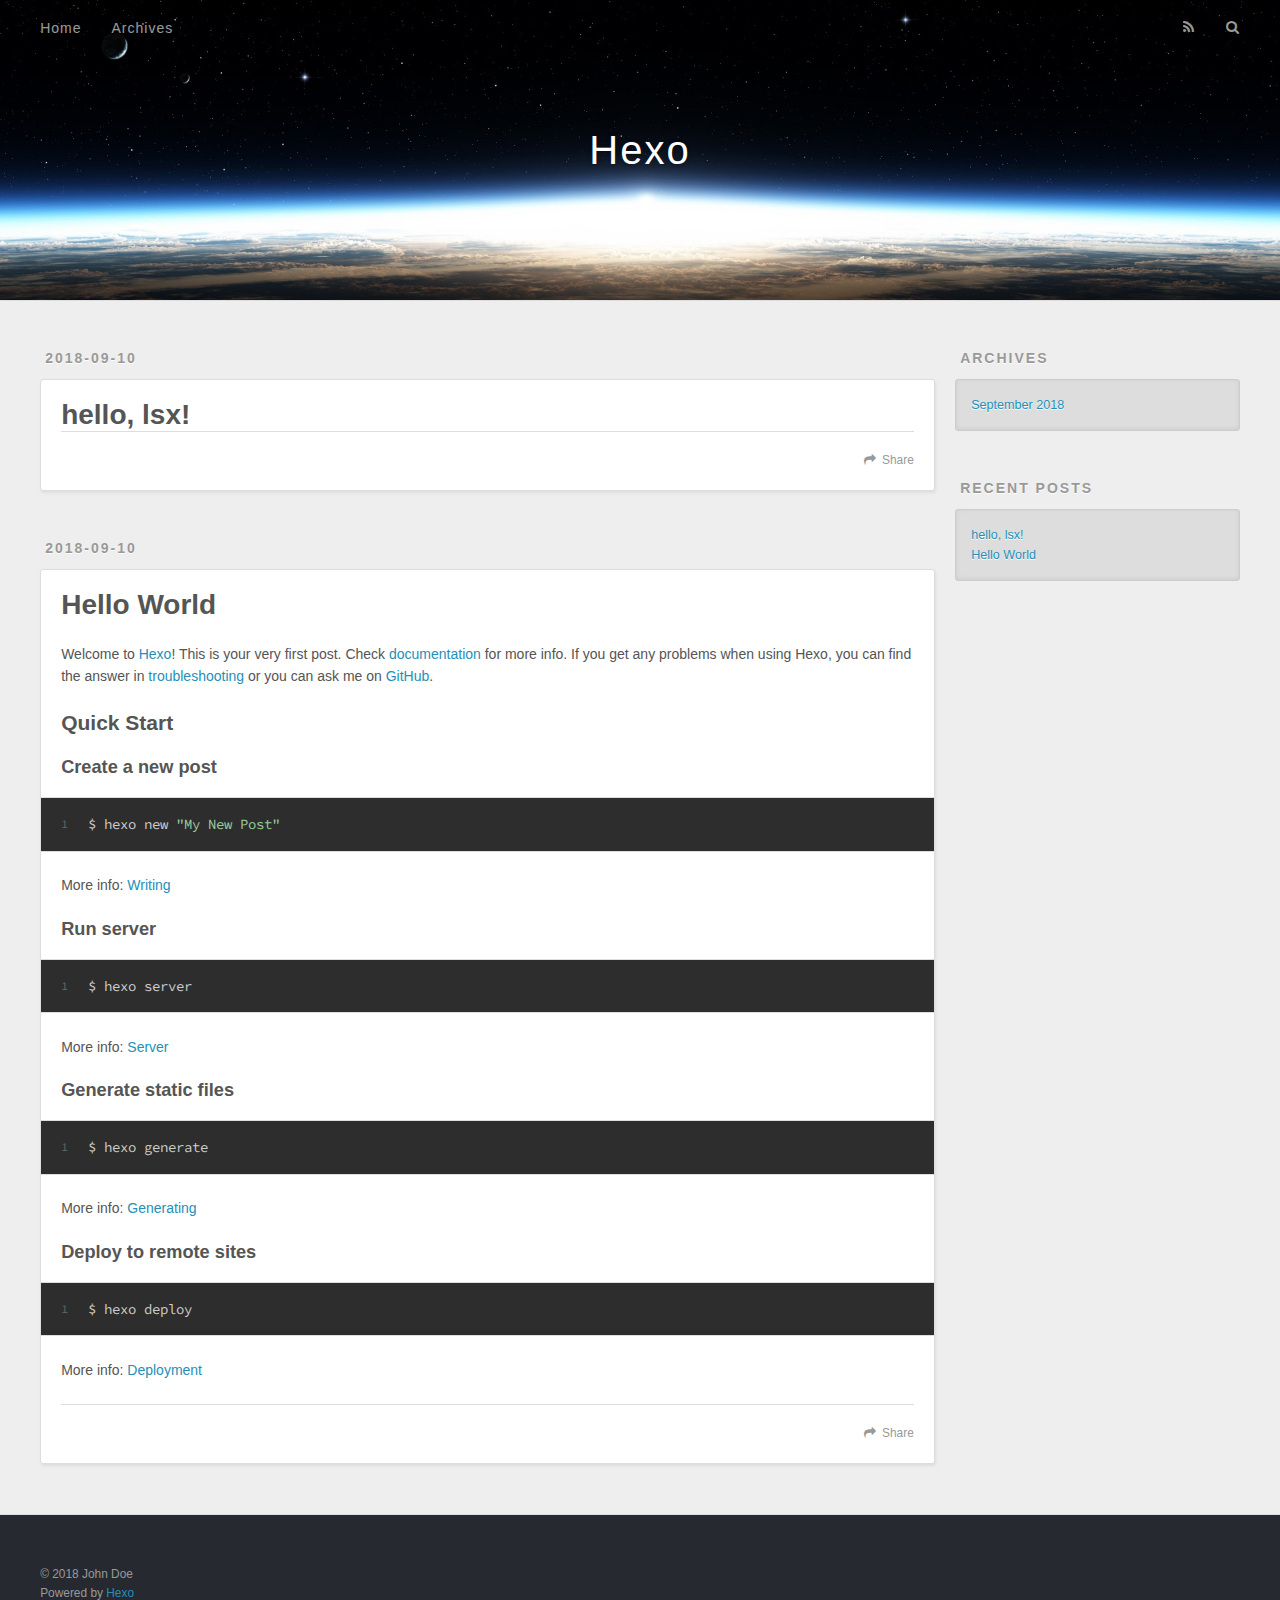
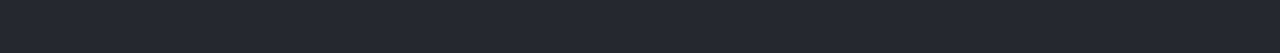
<file: index.html>
<!DOCTYPE html>
<html>
<head>
  <meta charset="utf-8">
  

  
  <title>Hexo</title>
  <meta name="viewport" content="width=device-width, initial-scale=1, maximum-scale=1">
  <meta property="og:type" content="website">
<meta property="og:title" content="Hexo">
<meta property="og:url" content="http://yoursite.com/index.html">
<meta property="og:site_name" content="Hexo">
<meta property="og:locale" content="default">
<meta name="twitter:card" content="summary">
<meta name="twitter:title" content="Hexo">
  
    <link rel="alternate" href="/atom.xml" title="Hexo" type="application/atom+xml">
  
  
    <link rel="icon" href="/favicon.png">
  
  
    <link href="//fonts.googleapis.com/css?family=Source+Code+Pro" rel="stylesheet" type="text/css">
  
  <link rel="stylesheet" href="/css/style.css">
</head>

<body>
  <div id="container">
    <div id="wrap">
      <header id="header">
  <div id="banner"></div>
  <div id="header-outer" class="outer">
    <div id="header-title" class="inner">
      <h1 id="logo-wrap">
        <a href="/" id="logo">Hexo</a>
      </h1>
      
    </div>
    <div id="header-inner" class="inner">
      <nav id="main-nav">
        <a id="main-nav-toggle" class="nav-icon"></a>
        
          <a class="main-nav-link" href="/">Home</a>
        
          <a class="main-nav-link" href="/archives">Archives</a>
        
      </nav>
      <nav id="sub-nav">
        
          <a id="nav-rss-link" class="nav-icon" href="/atom.xml" title="RSS Feed"></a>
        
        <a id="nav-search-btn" class="nav-icon" title="Search"></a>
      </nav>
      <div id="search-form-wrap">
        <form action="//google.com/search" method="get" accept-charset="UTF-8" class="search-form"><input type="search" name="q" class="search-form-input" placeholder="Search"><button type="submit" class="search-form-submit">&#xF002;</button><input type="hidden" name="sitesearch" value="http://yoursite.com"></form>
      </div>
    </div>
  </div>
</header>
      <div class="outer">
        <section id="main">
  
    <article id="post-hello-lsx" class="article article-type-post" itemscope itemprop="blogPost">
  <div class="article-meta">
    <a href="/2018/09/10/hello-lsx/" class="article-date">
  <time datetime="2018-09-10T01:57:14.000Z" itemprop="datePublished">2018-09-10</time>
</a>
    
  </div>
  <div class="article-inner">
    
    
      <header class="article-header">
        
  
    <h1 itemprop="name">
      <a class="article-title" href="/2018/09/10/hello-lsx/">hello, lsx!</a>
    </h1>
  

      </header>
    
    <div class="article-entry" itemprop="articleBody">
      
        
      
    </div>
    <footer class="article-footer">
      <a data-url="http://yoursite.com/2018/09/10/hello-lsx/" data-id="cjlvn2si500008kuqcelzppt5" class="article-share-link">Share</a>
      
      
    </footer>
  </div>
  
</article>


  
    <article id="post-hello-world" class="article article-type-post" itemscope itemprop="blogPost">
  <div class="article-meta">
    <a href="/2018/09/10/hello-world/" class="article-date">
  <time datetime="2018-09-10T01:43:45.046Z" itemprop="datePublished">2018-09-10</time>
</a>
    
  </div>
  <div class="article-inner">
    
    
      <header class="article-header">
        
  
    <h1 itemprop="name">
      <a class="article-title" href="/2018/09/10/hello-world/">Hello World</a>
    </h1>
  

      </header>
    
    <div class="article-entry" itemprop="articleBody">
      
        <p>Welcome to <a href="https://hexo.io/" target="_blank" rel="noopener">Hexo</a>! This is your very first post. Check <a href="https://hexo.io/docs/" target="_blank" rel="noopener">documentation</a> for more info. If you get any problems when using Hexo, you can find the answer in <a href="https://hexo.io/docs/troubleshooting.html" target="_blank" rel="noopener">troubleshooting</a> or you can ask me on <a href="https://github.com/hexojs/hexo/issues" target="_blank" rel="noopener">GitHub</a>.</p>
<h2 id="Quick-Start"><a href="#Quick-Start" class="headerlink" title="Quick Start"></a>Quick Start</h2><h3 id="Create-a-new-post"><a href="#Create-a-new-post" class="headerlink" title="Create a new post"></a>Create a new post</h3><figure class="highlight bash"><table><tr><td class="gutter"><pre><span class="line">1</span><br></pre></td><td class="code"><pre><span class="line">$ hexo new <span class="string">"My New Post"</span></span><br></pre></td></tr></table></figure>
<p>More info: <a href="https://hexo.io/docs/writing.html" target="_blank" rel="noopener">Writing</a></p>
<h3 id="Run-server"><a href="#Run-server" class="headerlink" title="Run server"></a>Run server</h3><figure class="highlight bash"><table><tr><td class="gutter"><pre><span class="line">1</span><br></pre></td><td class="code"><pre><span class="line">$ hexo server</span><br></pre></td></tr></table></figure>
<p>More info: <a href="https://hexo.io/docs/server.html" target="_blank" rel="noopener">Server</a></p>
<h3 id="Generate-static-files"><a href="#Generate-static-files" class="headerlink" title="Generate static files"></a>Generate static files</h3><figure class="highlight bash"><table><tr><td class="gutter"><pre><span class="line">1</span><br></pre></td><td class="code"><pre><span class="line">$ hexo generate</span><br></pre></td></tr></table></figure>
<p>More info: <a href="https://hexo.io/docs/generating.html" target="_blank" rel="noopener">Generating</a></p>
<h3 id="Deploy-to-remote-sites"><a href="#Deploy-to-remote-sites" class="headerlink" title="Deploy to remote sites"></a>Deploy to remote sites</h3><figure class="highlight bash"><table><tr><td class="gutter"><pre><span class="line">1</span><br></pre></td><td class="code"><pre><span class="line">$ hexo deploy</span><br></pre></td></tr></table></figure>
<p>More info: <a href="https://hexo.io/docs/deployment.html" target="_blank" rel="noopener">Deployment</a></p>

      
    </div>
    <footer class="article-footer">
      <a data-url="http://yoursite.com/2018/09/10/hello-world/" data-id="cjlvn2sia00018kuq96qo0f8b" class="article-share-link">Share</a>
      
      
    </footer>
  </div>
  
</article>


  


</section>
        
          <aside id="sidebar">
  
    

  
    

  
    
  
    
  <div class="widget-wrap">
    <h3 class="widget-title">Archives</h3>
    <div class="widget">
      <ul class="archive-list"><li class="archive-list-item"><a class="archive-list-link" href="/archives/2018/09/">September 2018</a></li></ul>
    </div>
  </div>


  
    
  <div class="widget-wrap">
    <h3 class="widget-title">Recent Posts</h3>
    <div class="widget">
      <ul>
        
          <li>
            <a href="/2018/09/10/hello-lsx/">hello, lsx!</a>
          </li>
        
          <li>
            <a href="/2018/09/10/hello-world/">Hello World</a>
          </li>
        
      </ul>
    </div>
  </div>

  
</aside>
        
      </div>
      <footer id="footer">
  
  <div class="outer">
    <div id="footer-info" class="inner">
      &copy; 2018 John Doe<br>
      Powered by <a href="http://hexo.io/" target="_blank">Hexo</a>
    </div>
  </div>
</footer>
    </div>
    <nav id="mobile-nav">
  
    <a href="/" class="mobile-nav-link">Home</a>
  
    <a href="/archives" class="mobile-nav-link">Archives</a>
  
</nav>
    

<script src="//ajax.googleapis.com/ajax/libs/jquery/2.0.3/jquery.min.js"></script>


  <link rel="stylesheet" href="/fancybox/jquery.fancybox.css">
  <script src="/fancybox/jquery.fancybox.pack.js"></script>


<script src="/js/script.js"></script>



  </div>
</body>
</html>
</file>
<file: css/style.css>
body {
  width: 100%;
}
body:before,
body:after {
  content: "";
  display: table;
}
body:after {
  clear: both;
}
html,
body,
div,
span,
applet,
object,
iframe,
h1,
h2,
h3,
h4,
h5,
h6,
p,
blockquote,
pre,
a,
abbr,
acronym,
address,
big,
cite,
code,
del,
dfn,
em,
img,
ins,
kbd,
q,
s,
samp,
small,
strike,
strong,
sub,
sup,
tt,
var,
dl,
dt,
dd,
ol,
ul,
li,
fieldset,
form,
label,
legend,
table,
caption,
tbody,
tfoot,
thead,
tr,
th,
td {
  margin: 0;
  padding: 0;
  border: 0;
  outline: 0;
  font-weight: inherit;
  font-style: inherit;
  font-family: inherit;
  font-size: 100%;
  vertical-align: baseline;
}
body {
  line-height: 1;
  color: #000;
  background: #fff;
}
ol,
ul {
  list-style: none;
}
table {
  border-collapse: separate;
  border-spacing: 0;
  vertical-align: middle;
}
caption,
th,
td {
  text-align: left;
  font-weight: normal;
  vertical-align: middle;
}
a img {
  border: none;
}
input,
button {
  margin: 0;
  padding: 0;
}
input::-moz-focus-inner,
button::-moz-focus-inner {
  border: 0;
  padding: 0;
}
@font-face {
  font-family: FontAwesome;
  font-style: normal;
  font-weight: normal;
  src: url("fonts/fontawesome-webfont.eot?v=#4.0.3");
  src: url("fonts/fontawesome-webfont.eot?#iefix&v=#4.0.3") format("embedded-opentype"), url("fonts/fontawesome-webfont.woff?v=#4.0.3") format("woff"), url("fonts/fontawesome-webfont.ttf?v=#4.0.3") format("truetype"), url("fonts/fontawesome-webfont.svg#fontawesomeregular?v=#4.0.3") format("svg");
}
html,
body,
#container {
  height: 100%;
}
body {
  background: #eee;
  font: 14px -apple-system, BlinkMacSystemFont, "Segoe UI", "Roboto", "Oxygen", "Ubuntu", "Cantarell", "Fira Sans", "Droid Sans", "Helvetica Neue", sans-serif;
  -webkit-text-size-adjust: 100%;
}
.outer {
  max-width: 1220px;
  margin: 0 auto;
  padding: 0 20px;
}
.outer:before,
.outer:after {
  content: "";
  display: table;
}
.outer:after {
  clear: both;
}
.inner {
  display: inline;
  float: left;
  width: 98.33333333333333%;
  margin: 0 0.833333333333333%;
}
.left,
.alignleft {
  float: left;
}
.right,
.alignright {
  float: right;
}
.clear {
  clear: both;
}
#container {
  position: relative;
}
.mobile-nav-on {
  overflow: hidden;
}
#wrap {
  height: 100%;
  width: 100%;
  position: absolute;
  top: 0;
  left: 0;
  -webkit-transition: 0.2s ease-out;
  -moz-transition: 0.2s ease-out;
  -ms-transition: 0.2s ease-out;
  transition: 0.2s ease-out;
  z-index: 1;
  background: #eee;
}
.mobile-nav-on #wrap {
  left: 280px;
}
@media screen and (min-width: 768px) {
  #main {
    display: inline;
    float: left;
    width: 73.33333333333333%;
    margin: 0 0.833333333333333%;
  }
}
.article-date,
.article-category-link,
.archive-year,
.widget-title {
  text-decoration: none;
  text-transform: uppercase;
  letter-spacing: 2px;
  color: #999;
  margin-bottom: 1em;
  margin-left: 5px;
  line-height: 1em;
  text-shadow: 0 1px #fff;
  font-weight: bold;
}
.article-inner,
.archive-article-inner {
  background: #fff;
  -webkit-box-shadow: 1px 2px 3px #ddd;
  box-shadow: 1px 2px 3px #ddd;
  border: 1px solid #ddd;
  border-radius: 3px;
}
.article-entry h1,
.widget h1 {
  font-size: 2em;
}
.article-entry h2,
.widget h2 {
  font-size: 1.5em;
}
.article-entry h3,
.widget h3 {
  font-size: 1.3em;
}
.article-entry h4,
.widget h4 {
  font-size: 1.2em;
}
.article-entry h5,
.widget h5 {
  font-size: 1em;
}
.article-entry h6,
.widget h6 {
  font-size: 1em;
  color: #999;
}
.article-entry hr,
.widget hr {
  border: 1px dashed #ddd;
}
.article-entry strong,
.widget strong {
  font-weight: bold;
}
.article-entry em,
.widget em,
.article-entry cite,
.widget cite {
  font-style: italic;
}
.article-entry sup,
.widget sup,
.article-entry sub,
.widget sub {
  font-size: 0.75em;
  line-height: 0;
  position: relative;
  vertical-align: baseline;
}
.article-entry sup,
.widget sup {
  top: -0.5em;
}
.article-entry sub,
.widget sub {
  bottom: -0.2em;
}
.article-entry small,
.widget small {
  font-size: 0.85em;
}
.article-entry acronym,
.widget acronym,
.article-entry abbr,
.widget abbr {
  border-bottom: 1px dotted;
}
.article-entry ul,
.widget ul,
.article-entry ol,
.widget ol,
.article-entry dl,
.widget dl {
  margin: 0 20px;
  line-height: 1.6em;
}
.article-entry ul ul,
.widget ul ul,
.article-entry ol ul,
.widget ol ul,
.article-entry ul ol,
.widget ul ol,
.article-entry ol ol,
.widget ol ol {
  margin-top: 0;
  margin-bottom: 0;
}
.article-entry ul,
.widget ul {
  list-style: disc;
}
.article-entry ol,
.widget ol {
  list-style: decimal;
}
.article-entry dt,
.widget dt {
  font-weight: bold;
}
#header {
  height: 300px;
  position: relative;
  border-bottom: 1px solid #ddd;
}
#header:before,
#header:after {
  content: "";
  position: absolute;
  left: 0;
  right: 0;
  height: 40px;
}
#header:before {
  top: 0;
  background: -webkit-linear-gradient(rgba(0,0,0,0.2), transparent);
  background: -moz-linear-gradient(rgba(0,0,0,0.2), transparent);
  background: -ms-linear-gradient(rgba(0,0,0,0.2), transparent);
  background: linear-gradient(rgba(0,0,0,0.2), transparent);
}
#header:after {
  bottom: 0;
  background: -webkit-linear-gradient(transparent, rgba(0,0,0,0.2));
  background: -moz-linear-gradient(transparent, rgba(0,0,0,0.2));
  background: -ms-linear-gradient(transparent, rgba(0,0,0,0.2));
  background: linear-gradient(transparent, rgba(0,0,0,0.2));
}
#header-outer {
  height: 100%;
  position: relative;
}
#header-inner {
  position: relative;
  overflow: hidden;
}
#banner {
  position: absolute;
  top: 0;
  left: 0;
  width: 100%;
  height: 100%;
  background: url("images/banner.jpg") center #000;
  -webkit-background-size: cover;
  -moz-background-size: cover;
  background-size: cover;
  z-index: -1;
}
#header-title {
  text-align: center;
  height: 40px;
  position: absolute;
  top: 50%;
  left: 0;
  margin-top: -20px;
}
#logo,
#subtitle {
  text-decoration: none;
  color: #fff;
  font-weight: 300;
  text-shadow: 0 1px 4px rgba(0,0,0,0.3);
}
#logo {
  font-size: 40px;
  line-height: 40px;
  letter-spacing: 2px;
}
#subtitle {
  font-size: 16px;
  line-height: 16px;
  letter-spacing: 1px;
}
#subtitle-wrap {
  margin-top: 16px;
}
#main-nav {
  float: left;
  margin-left: -15px;
}
.nav-icon,
.main-nav-link {
  float: left;
  color: #fff;
  opacity: 0.6;
  text-decoration: none;
  text-shadow: 0 1px rgba(0,0,0,0.2);
  -webkit-transition: opacity 0.2s;
  -moz-transition: opacity 0.2s;
  -ms-transition: opacity 0.2s;
  transition: opacity 0.2s;
  display: block;
  padding: 20px 15px;
}
.nav-icon:hover,
.main-nav-link:hover {
  opacity: 1;
}
.nav-icon {
  font-family: FontAwesome;
  text-align: center;
  font-size: 14px;
  width: 14px;
  height: 14px;
  padding: 20px 15px;
  position: relative;
  cursor: pointer;
}
.main-nav-link {
  font-weight: 300;
  letter-spacing: 1px;
}
@media screen and (max-width: 479px) {
  .main-nav-link {
    display: none;
  }
}
#main-nav-toggle {
  display: none;
}
#main-nav-toggle:before {
  content: "\f0c9";
}
@media screen and (max-width: 479px) {
  #main-nav-toggle {
    display: block;
  }
}
#sub-nav {
  float: right;
  margin-right: -15px;
}
#nav-rss-link:before {
  content: "\f09e";
}
#nav-search-btn:before {
  content: "\f002";
}
#search-form-wrap {
  position: absolute;
  top: 15px;
  width: 150px;
  height: 30px;
  right: -150px;
  opacity: 0;
  -webkit-transition: 0.2s ease-out;
  -moz-transition: 0.2s ease-out;
  -ms-transition: 0.2s ease-out;
  transition: 0.2s ease-out;
}
#search-form-wrap.on {
  opacity: 1;
  right: 0;
}
@media screen and (max-width: 479px) {
  #search-form-wrap {
    width: 100%;
    right: -100%;
  }
}
.search-form {
  position: absolute;
  top: 0;
  left: 0;
  right: 0;
  background: #fff;
  padding: 5px 15px;
  border-radius: 15px;
  -webkit-box-shadow: 0 0 10px rgba(0,0,0,0.3);
  box-shadow: 0 0 10px rgba(0,0,0,0.3);
}
.search-form-input {
  border: none;
  background: none;
  color: #555;
  width: 100%;
  font: 13px -apple-system, BlinkMacSystemFont, "Segoe UI", "Roboto", "Oxygen", "Ubuntu", "Cantarell", "Fira Sans", "Droid Sans", "Helvetica Neue", sans-serif;
  outline: none;
}
.search-form-input::-webkit-search-results-decoration,
.search-form-input::-webkit-search-cancel-button {
  -webkit-appearance: none;
}
.search-form-submit {
  position: absolute;
  top: 50%;
  right: 10px;
  margin-top: -7px;
  font: 13px FontAwesome;
  border: none;
  background: none;
  color: #bbb;
  cursor: pointer;
}
.search-form-submit:hover,
.search-form-submit:focus {
  color: #777;
}
.article {
  margin: 50px 0;
}
.article-inner {
  overflow: hidden;
}
.article-meta:before,
.article-meta:after {
  content: "";
  display: table;
}
.article-meta:after {
  clear: both;
}
.article-date {
  float: left;
}
.article-category {
  float: left;
  line-height: 1em;
  color: #ccc;
  text-shadow: 0 1px #fff;
  margin-left: 8px;
}
.article-category:before {
  content: "\2022";
}
.article-category-link {
  margin: 0 12px 1em;
}
.article-header {
  padding: 20px 20px 0;
}
.article-title {
  text-decoration: none;
  font-size: 2em;
  font-weight: bold;
  color: #555;
  line-height: 1.1em;
  -webkit-transition: color 0.2s;
  -moz-transition: color 0.2s;
  -ms-transition: color 0.2s;
  transition: color 0.2s;
}
a.article-title:hover {
  color: #258fb8;
}
.article-entry {
  color: #555;
  padding: 0 20px;
}
.article-entry:before,
.article-entry:after {
  content: "";
  display: table;
}
.article-entry:after {
  clear: both;
}
.article-entry p,
.article-entry table {
  line-height: 1.6em;
  margin: 1.6em 0;
}
.article-entry h1,
.article-entry h2,
.article-entry h3,
.article-entry h4,
.article-entry h5,
.article-entry h6 {
  font-weight: bold;
}
.article-entry h1,
.article-entry h2,
.article-entry h3,
.article-entry h4,
.article-entry h5,
.article-entry h6 {
  line-height: 1.1em;
  margin: 1.1em 0;
}
.article-entry a {
  color: #258fb8;
  text-decoration: none;
}
.article-entry a:hover {
  text-decoration: underline;
}
.article-entry ul,
.article-entry ol,
.article-entry dl {
  margin-top: 1.6em;
  margin-bottom: 1.6em;
}
.article-entry img,
.article-entry video {
  max-width: 100%;
  height: auto;
  display: block;
  margin: auto;
}
.article-entry iframe {
  border: none;
}
.article-entry table {
  width: 100%;
  border-collapse: collapse;
  border-spacing: 0;
}
.article-entry th {
  font-weight: bold;
  border-bottom: 3px solid #ddd;
  padding-bottom: 0.5em;
}
.article-entry td {
  border-bottom: 1px solid #ddd;
  padding: 10px 0;
}
.article-entry blockquote {
  font-family: Georgia, "Times New Roman", serif;
  font-size: 1.4em;
  margin: 1.6em 20px;
  text-align: center;
}
.article-entry blockquote footer {
  font-size: 14px;
  margin: 1.6em 0;
  font-family: -apple-system, BlinkMacSystemFont, "Segoe UI", "Roboto", "Oxygen", "Ubuntu", "Cantarell", "Fira Sans", "Droid Sans", "Helvetica Neue", sans-serif;
}
.article-entry blockquote footer cite:before {
  content: "—";
  padding: 0 0.5em;
}
.article-entry .pullquote {
  text-align: left;
  width: 45%;
  margin: 0;
}
.article-entry .pullquote.left {
  margin-left: 0.5em;
  margin-right: 1em;
}
.article-entry .pullquote.right {
  margin-right: 0.5em;
  margin-left: 1em;
}
.article-entry .caption {
  color: #999;
  display: block;
  font-size: 0.9em;
  margin-top: 0.5em;
  position: relative;
  text-align: center;
}
.article-entry .video-container {
  position: relative;
  padding-top: 56.25%;
  height: 0;
  overflow: hidden;
}
.article-entry .video-container iframe,
.article-entry .video-container object,
.article-entry .video-container embed {
  position: absolute;
  top: 0;
  left: 0;
  width: 100%;
  height: 100%;
  margin-top: 0;
}
.article-more-link a {
  display: inline-block;
  line-height: 1em;
  padding: 6px 15px;
  border-radius: 15px;
  background: #eee;
  color: #999;
  text-shadow: 0 1px #fff;
  text-decoration: none;
}
.article-more-link a:hover {
  background: #258fb8;
  color: #fff;
  text-decoration: none;
  text-shadow: 0 1px #1e7293;
}
.article-footer {
  font-size: 0.85em;
  line-height: 1.6em;
  border-top: 1px solid #ddd;
  padding-top: 1.6em;
  margin: 0 20px 20px;
}
.article-footer:before,
.article-footer:after {
  content: "";
  display: table;
}
.article-footer:after {
  clear: both;
}
.article-footer a {
  color: #999;
  text-decoration: none;
}
.article-footer a:hover {
  color: #555;
}
.article-tag-list-item {
  float: left;
  margin-right: 10px;
}
.article-tag-list-link:before {
  content: "#";
}
.article-comment-link {
  float: right;
}
.article-comment-link:before {
  content: "\f075";
  font-family: FontAwesome;
  padding-right: 8px;
}
.article-share-link {
  cursor: pointer;
  float: right;
  margin-left: 20px;
}
.article-share-link:before {
  content: "\f064";
  font-family: FontAwesome;
  padding-right: 6px;
}
#article-nav {
  position: relative;
}
#article-nav:before,
#article-nav:after {
  content: "";
  display: table;
}
#article-nav:after {
  clear: both;
}
@media screen and (min-width: 768px) {
  #article-nav {
    margin: 50px 0;
  }
  #article-nav:before {
    width: 8px;
    height: 8px;
    position: absolute;
    top: 50%;
    left: 50%;
    margin-top: -4px;
    margin-left: -4px;
    content: "";
    border-radius: 50%;
    background: #ddd;
    -webkit-box-shadow: 0 1px 2px #fff;
    box-shadow: 0 1px 2px #fff;
  }
}
.article-nav-link-wrap {
  text-decoration: none;
  text-shadow: 0 1px #fff;
  color: #999;
  -webkit-box-sizing: border-box;
  -moz-box-sizing: border-box;
  box-sizing: border-box;
  margin-top: 50px;
  text-align: center;
  display: block;
}
.article-nav-link-wrap:hover {
  color: #555;
}
@media screen and (min-width: 768px) {
  .article-nav-link-wrap {
    width: 50%;
    margin-top: 0;
  }
}
@media screen and (min-width: 768px) {
  #article-nav-newer {
    float: left;
    text-align: right;
    padding-right: 20px;
  }
}
@media screen and (min-width: 768px) {
  #article-nav-older {
    float: right;
    text-align: left;
    padding-left: 20px;
  }
}
.article-nav-caption {
  text-transform: uppercase;
  letter-spacing: 2px;
  color: #ddd;
  line-height: 1em;
  font-weight: bold;
}
#article-nav-newer .article-nav-caption {
  margin-right: -2px;
}
.article-nav-title {
  font-size: 0.85em;
  line-height: 1.6em;
  margin-top: 0.5em;
}
.article-share-box {
  position: absolute;
  display: none;
  background: #fff;
  -webkit-box-shadow: 1px 2px 10px rgba(0,0,0,0.2);
  box-shadow: 1px 2px 10px rgba(0,0,0,0.2);
  border-radius: 3px;
  margin-left: -145px;
  overflow: hidden;
  z-index: 1;
}
.article-share-box.on {
  display: block;
}
.article-share-input {
  width: 100%;
  background: none;
  -webkit-box-sizing: border-box;
  -moz-box-sizing: border-box;
  box-sizing: border-box;
  font: 14px -apple-system, BlinkMacSystemFont, "Segoe UI", "Roboto", "Oxygen", "Ubuntu", "Cantarell", "Fira Sans", "Droid Sans", "Helvetica Neue", sans-serif;
  padding: 0 15px;
  color: #555;
  outline: none;
  border: 1px solid #ddd;
  border-radius: 3px 3px 0 0;
  height: 36px;
  line-height: 36px;
}
.article-share-links {
  background: #eee;
}
.article-share-links:before,
.article-share-links:after {
  content: "";
  display: table;
}
.article-share-links:after {
  clear: both;
}
.article-share-twitter,
.article-share-facebook,
.article-share-pinterest,
.article-share-google {
  width: 50px;
  height: 36px;
  display: block;
  float: left;
  position: relative;
  color: #999;
  text-shadow: 0 1px #fff;
}
.article-share-twitter:before,
.article-share-facebook:before,
.article-share-pinterest:before,
.article-share-google:before {
  font-size: 20px;
  font-family: FontAwesome;
  width: 20px;
  height: 20px;
  position: absolute;
  top: 50%;
  left: 50%;
  margin-top: -10px;
  margin-left: -10px;
  text-align: center;
}
.article-share-twitter:hover,
.article-share-facebook:hover,
.article-share-pinterest:hover,
.article-share-google:hover {
  color: #fff;
}
.article-share-twitter:before {
  content: "\f099";
}
.article-share-twitter:hover {
  background: #00aced;
  text-shadow: 0 1px #008abe;
}
.article-share-facebook:before {
  content: "\f09a";
}
.article-share-facebook:hover {
  background: #3b5998;
  text-shadow: 0 1px #2f477a;
}
.article-share-pinterest:before {
  content: "\f0d2";
}
.article-share-pinterest:hover {
  background: #cb2027;
  text-shadow: 0 1px #a21a1f;
}
.article-share-google:before {
  content: "\f0d5";
}
.article-share-google:hover {
  background: #dd4b39;
  text-shadow: 0 1px #be3221;
}
.article-gallery {
  background: #000;
  position: relative;
}
.article-gallery-photos {
  position: relative;
  overflow: hidden;
}
.article-gallery-img {
  display: none;
  max-width: 100%;
}
.article-gallery-img:first-child {
  display: block;
}
.article-gallery-img.loaded {
  position: absolute;
  display: block;
}
.article-gallery-img img {
  display: block;
  max-width: 100%;
  margin: 0 auto;
}
#comments {
  background: #fff;
  -webkit-box-shadow: 1px 2px 3px #ddd;
  box-shadow: 1px 2px 3px #ddd;
  padding: 20px;
  border: 1px solid #ddd;
  border-radius: 3px;
  margin: 50px 0;
}
#comments a {
  color: #258fb8;
}
.archives-wrap {
  margin: 50px 0;
}
.archives:before,
.archives:after {
  content: "";
  display: table;
}
.archives:after {
  clear: both;
}
.archive-year-wrap {
  margin-bottom: 1em;
}
.archives {
  -webkit-column-gap: 10px;
  -moz-column-gap: 10px;
  column-gap: 10px;
}
@media screen and (min-width: 480px) and (max-width: 767px) {
  .archives {
    -webkit-column-count: 2;
    -moz-column-count: 2;
    column-count: 2;
  }
}
@media screen and (min-width: 768px) {
  .archives {
    -webkit-column-count: 3;
    -moz-column-count: 3;
    column-count: 3;
  }
}
.archive-article {
  -webkit-column-break-inside: avoid;
  page-break-inside: avoid;
  overflow: hidden;
  break-inside: avoid-column;
}
.archive-article-inner {
  padding: 10px;
  margin-bottom: 15px;
}
.archive-article-title {
  text-decoration: none;
  font-weight: bold;
  color: #555;
  -webkit-transition: color 0.2s;
  -moz-transition: color 0.2s;
  -ms-transition: color 0.2s;
  transition: color 0.2s;
  line-height: 1.6em;
}
.archive-article-title:hover {
  color: #258fb8;
}
.archive-article-footer {
  margin-top: 1em;
}
.archive-article-date {
  color: #999;
  text-decoration: none;
  font-size: 0.85em;
  line-height: 1em;
  margin-bottom: 0.5em;
  display: block;
}
#page-nav {
  margin: 50px auto;
  background: #fff;
  -webkit-box-shadow: 1px 2px 3px #ddd;
  box-shadow: 1px 2px 3px #ddd;
  border: 1px solid #ddd;
  border-radius: 3px;
  text-align: center;
  color: #999;
  overflow: hidden;
}
#page-nav:before,
#page-nav:after {
  content: "";
  display: table;
}
#page-nav:after {
  clear: both;
}
#page-nav a,
#page-nav span {
  padding: 10px 20px;
  line-height: 1;
  height: 2ex;
}
#page-nav a {
  color: #999;
  text-decoration: none;
}
#page-nav a:hover {
  background: #999;
  color: #fff;
}
#page-nav .prev {
  float: left;
}
#page-nav .next {
  float: right;
}
#page-nav .page-number {
  display: inline-block;
}
@media screen and (max-width: 479px) {
  #page-nav .page-number {
    display: none;
  }
}
#page-nav .current {
  color: #555;
  font-weight: bold;
}
#page-nav .space {
  color: #ddd;
}
#footer {
  background: #262a30;
  padding: 50px 0;
  border-top: 1px solid #ddd;
  color: #999;
}
#footer a {
  color: #258fb8;
  text-decoration: none;
}
#footer a:hover {
  text-decoration: underline;
}
#footer-info {
  line-height: 1.6em;
  font-size: 0.85em;
}
.article-entry pre,
.article-entry .highlight {
  background: #2d2d2d;
  margin: 0 -20px;
  padding: 15px 20px;
  border-style: solid;
  border-color: #ddd;
  border-width: 1px 0;
  overflow: auto;
  color: #ccc;
  line-height: 22.400000000000002px;
}
.article-entry .highlight .gutter pre,
.article-entry .gist .gist-file .gist-data .line-numbers {
  color: #666;
  font-size: 0.85em;
}
.article-entry pre,
.article-entry code {
  font-family: "Source Code Pro", Consolas, Monaco, Menlo, Consolas, monospace;
}
.article-entry code {
  background: #eee;
  text-shadow: 0 1px #fff;
  padding: 0 0.3em;
}
.article-entry pre code {
  background: none;
  text-shadow: none;
  padding: 0;
}
.article-entry .highlight pre {
  border: none;
  margin: 0;
  padding: 0;
}
.article-entry .highlight table {
  margin: 0;
  width: auto;
}
.article-entry .highlight td {
  border: none;
  padding: 0;
}
.article-entry .highlight figcaption {
  font-size: 0.85em;
  color: #999;
  line-height: 1em;
  margin-bottom: 1em;
}
.article-entry .highlight figcaption:before,
.article-entry .highlight figcaption:after {
  content: "";
  display: table;
}
.article-entry .highlight figcaption:after {
  clear: both;
}
.article-entry .highlight figcaption a {
  float: right;
}
.article-entry .highlight .gutter pre {
  text-align: right;
  padding-right: 20px;
}
.article-entry .highlight .line {
  height: 22.400000000000002px;
}
.article-entry .highlight .line.marked {
  background: #515151;
}
.article-entry .gist {
  margin: 0 -20px;
  border-style: solid;
  border-color: #ddd;
  border-width: 1px 0;
  background: #2d2d2d;
  padding: 15px 20px 15px 0;
}
.article-entry .gist .gist-file {
  border: none;
  font-family: "Source Code Pro", Consolas, Monaco, Menlo, Consolas, monospace;
  margin: 0;
}
.article-entry .gist .gist-file .gist-data {
  background: none;
  border: none;
}
.article-entry .gist .gist-file .gist-data .line-numbers {
  background: none;
  border: none;
  padding: 0 20px 0 0;
}
.article-entry .gist .gist-file .gist-data .line-data {
  padding: 0 !important;
}
.article-entry .gist .gist-file .highlight {
  margin: 0;
  padding: 0;
  border: none;
}
.article-entry .gist .gist-file .gist-meta {
  background: #2d2d2d;
  color: #999;
  font: 0.85em -apple-system, BlinkMacSystemFont, "Segoe UI", "Roboto", "Oxygen", "Ubuntu", "Cantarell", "Fira Sans", "Droid Sans", "Helvetica Neue", sans-serif;
  text-shadow: 0 0;
  padding: 0;
  margin-top: 1em;
  margin-left: 20px;
}
.article-entry .gist .gist-file .gist-meta a {
  color: #258fb8;
  font-weight: normal;
}
.article-entry .gist .gist-file .gist-meta a:hover {
  text-decoration: underline;
}
pre .comment,
pre .title {
  color: #999;
}
pre .variable,
pre .attribute,
pre .tag,
pre .regexp,
pre .ruby .constant,
pre .xml .tag .title,
pre .xml .pi,
pre .xml .doctype,
pre .html .doctype,
pre .css .id,
pre .css .class,
pre .css .pseudo {
  color: #f2777a;
}
pre .number,
pre .preprocessor,
pre .built_in,
pre .literal,
pre .params,
pre .constant {
  color: #f99157;
}
pre .class,
pre .ruby .class .title,
pre .css .rules .attribute {
  color: #9c9;
}
pre .string,
pre .value,
pre .inheritance,
pre .header,
pre .ruby .symbol,
pre .xml .cdata {
  color: #9c9;
}
pre .css .hexcolor {
  color: #6cc;
}
pre .function,
pre .python .decorator,
pre .python .title,
pre .ruby .function .title,
pre .ruby .title .keyword,
pre .perl .sub,
pre .javascript .title,
pre .coffeescript .title {
  color: #69c;
}
pre .keyword,
pre .javascript .function {
  color: #c9c;
}
@media screen and (max-width: 479px) {
  #mobile-nav {
    position: absolute;
    top: 0;
    left: 0;
    width: 280px;
    height: 100%;
    background: #191919;
    border-right: 1px solid #fff;
  }
}
@media screen and (max-width: 479px) {
  .mobile-nav-link {
    display: block;
    color: #999;
    text-decoration: none;
    padding: 15px 20px;
    font-weight: bold;
  }
  .mobile-nav-link:hover {
    color: #fff;
  }
}
@media screen and (min-width: 768px) {
  #sidebar {
    display: inline;
    float: left;
    width: 23.333333333333332%;
    margin: 0 0.833333333333333%;
  }
}
.widget-wrap {
  margin: 50px 0;
}
.widget {
  color: #777;
  text-shadow: 0 1px #fff;
  background: #ddd;
  -webkit-box-shadow: 0 -1px 4px #ccc inset;
  box-shadow: 0 -1px 4px #ccc inset;
  border: 1px solid #ccc;
  padding: 15px;
  border-radius: 3px;
}
.widget a {
  color: #258fb8;
  text-decoration: none;
}
.widget a:hover {
  text-decoration: underline;
}
.widget ul ul,
.widget ol ul,
.widget dl ul,
.widget ul ol,
.widget ol ol,
.widget dl ol,
.widget ul dl,
.widget ol dl,
.widget dl dl {
  margin-left: 15px;
  list-style: disc;
}
.widget {
  line-height: 1.6em;
  word-wrap: break-word;
  font-size: 0.9em;
}
.widget ul,
.widget ol {
  list-style: none;
  margin: 0;
}
.widget ul ul,
.widget ol ul,
.widget ul ol,
.widget ol ol {
  margin: 0 20px;
}
.widget ul ul,
.widget ol ul {
  list-style: disc;
}
.widget ul ol,
.widget ol ol {
  list-style: decimal;
}
.category-list-count,
.tag-list-count,
.archive-list-count {
  padding-left: 5px;
  color: #999;
  font-size: 0.85em;
}
.category-list-count:before,
.tag-list-count:before,
.archive-list-count:before {
  content: "(";
}
.category-list-count:after,
.tag-list-count:after,
.archive-list-count:after {
  content: ")";
}
.tagcloud a {
  margin-right: 5px;
  display: inline-block;
}
</file>
